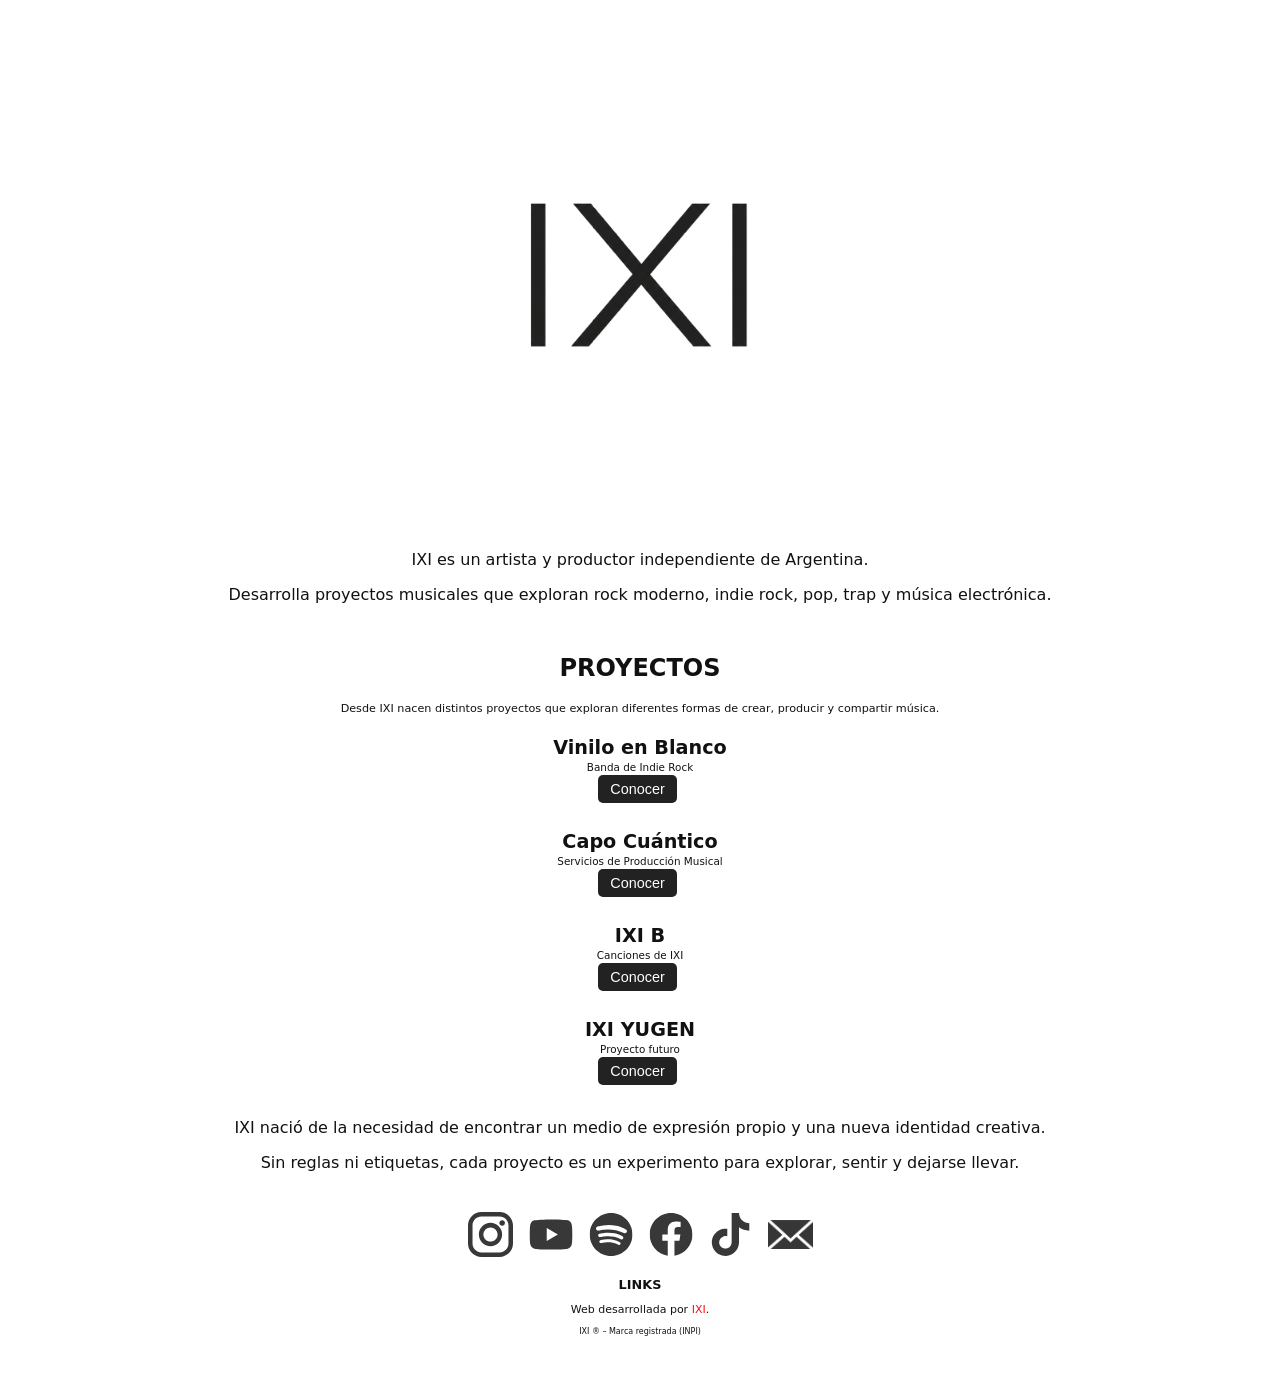
<file: index.html>
<!DOCTYPE html>
<html lang="es">
<head>
  <meta name="description" content="Sitio Web Oficial de IXI. Artista y productor de proyectos musicales independientes en Argentina. Información, música, proyectos y contacto.">
  <link rel="icon" type="image/png" href="favicon.png">
  <meta charset="UTF-8">
  <meta name="viewport" content="width=device-width, initial-scale=1.0">
  <title>IXI - Sitio Web Oficial - Artista</title>
  <meta name="keywords" content="ixi, barreiro, artista, vinilo en blanco, musica, vinilo, blanco, banda, música, rock, pop, canciones, oficial, argentina, indierock, villa regina, ixi b, gestion, ixi musica, ixiar">
  <meta name="author" content="IXI">
  <link rel="stylesheet" href="style.css">

<meta property="og:title" content="IXI - Sitio Web Oficial - Artista">
<meta property="og:description" content="Sitio Web Oficial de IXI. Artista y productor de proyectos musicales independientes en Argentina. Información, música, proyectos y contacto.">
<meta property="og:image" content="https://ixi.com.ar/logo.jpg">
<meta property="og:type" content="website">
<meta property="og:url" content="https://ixi.com.ar/">

<link rel="canonical" href="https://ixi.com.ar/">

<script type="application/ld+json">
{"@context":"https://schema.org", "@graph":[{
      "@type":"Person", "@id":"https://ixi.com.ar/#ixi",
      "name":"IXI", "url":"https://ixi.com.ar/",
      "description":"Artista y productor musical independiente de Argentina.",
      "sameAs":["https://www.instagram.com/ixi.real/",
        "https://www.youtube.com/@ixi-real",
        "https://open.spotify.com/artist/5doXKNecFEUVI3tVZ3wdLP"]},

    { "@type":"MusicGroup", "@id":"https://viniloenblanco.com.ar/#proyecto",
      "name":"Vinilo en Blanco", "url":"https://viniloenblanco.com.ar/"},

    { "@type":"MusicGroup", "@id":"https://ixib.com.ar/#proyecto",
      "name":"IXI B", "url":"https://ixib.com.ar/"},

    {  "@type":"Organization", "@id":"https://capocuantico.com.ar/#proyecto",
      "name":"Capo Cuántico", "url":"https://capocuantico.com.ar/"},

    { "@type":"MusicGroup", "@id":"https://ixiyugen.com.ar/#proyecto",
      "name":"IXI YUGEN", "url":"https://ixiyugen.com.ar/"}]}
</script>
</head>

<body>  

<div class="logo-contenedor reveal"><img src="logo.png" alt="IXI" class="logo-latido"></div>

<p class="reveal">IXI es un artista y productor independiente de Argentina.</p>
<p class="reveal">Desarrolla proyectos musicales que exploran rock moderno, 
indie rock, pop, trap y música electrónica.</p>

<h2 class="reveal" style="margin-top:50px; text-align:center"><a href="/links.html" class="l">PROYECTOS</a></h2>
<p class="reveal" style="font-size:0.7rem;">Desde IXI nacen distintos proyectos que exploran diferentes formas de crear, producir y compartir música.</p>

<table class="reveal"><tbody>
    <tr><td colspan="4"><div class="plataforma"><div class="nombre">Vinilo en Blanco</div>
          <div class="link-crudo"><span>Banda de Indie Rock</span></div><div class="botones">
          <button onclick="window.open('https://viniloenblanco.com.ar','_blank')">Conocer</button></div></div></td></tr>
    <tr><td colspan="4"><div class="plataforma"><div class="nombre">Capo Cuántico</div>
          <div class="link-crudo"><span>Servicios de Producción Musical</span></div><div class="botones">
          <button onclick="window.open('https://capocuantico.com.ar','_blank')">Conocer</button></div></div></td></tr>
    <tr><td colspan="4"><div class="plataforma"><div class="nombre">IXI B</div>
          <div class="link-crudo"><span>Canciones de IXI</span></div><div class="botones">
          <button onclick="window.open('https://ixib.com.ar','_blank')">Conocer</button></div></div></td></tr>
    <tr><td colspan="4"><div class="plataforma"><div class="nombre">IXI YUGEN</div>
          <div class="link-crudo"><span>Proyecto futuro</span></div><div class="botones">
          <button onclick="window.open('https://ixiyugen.com.ar','_blank')">Conocer</button></div></div></td></tr>
</tbody></table>
   
<p class="reveal">IXI nació de la necesidad de encontrar un medio de expresión 
propio y una nueva identidad creativa.</p>
<p class="reveal">Sin reglas ni etiquetas, cada proyecto es un experimento 
para explorar, sentir y dejarse llevar.</p>

<div class="contenedor-redes reveal">
  <a href="https://instagram.com" target="_blank" class="btn-redes"><img src="iglogo.svg" alt="Instagram de IXI" style="filter: invert(85%);"></a>    
  <a href="https://youtube.com" target="_blank" class="btn-redes"><img src="ytlogo.svg" alt="Youtube de IXI" style="filter: invert(85%);"></a>
  <a href="https://spotify.com" target="_blank" class="btn-redes"><img src="spotilogo.svg" alt="Spotify de IXI" style="filter: invert(85%);"></a>   
  <a href="https://facebook.com" target="_blank" class="btn-redes"><img src="fblogo.svg" alt="Facebook de IXI" style="filter: invert(85%);"></a>   
  <a href="https://tiktok.com" target="_blank" class="btn-redes"><img src="tiktoklogo.svg" alt="TikTok de IXI" style="filter: invert(85%);"></a>    
  <a href="mailto:ixi@ixi.com.ar" class="btn-redes"><img src="correologo.png" alt="Contacto" style="filter: invert(21%);"></a>
</div>

<h2 class="reveal" style="text-align: center; font-size: 0.8rem;"><a href="/links.html" class="l">LINKS</a></h2>

<div class="footer reveal">
  <p style="font-size: 11px;">Web desarrollada por <a href="https://ixi.com.ar" class="l" style="color: rgb(253, 13, 13);">IXI</a>.</p>
  <p style="font-size: 8px;">IXI ® – Marca registrada (INPI)</p></div>

<script src="/animaciones.js"></script>

</body>
</html>
</file>
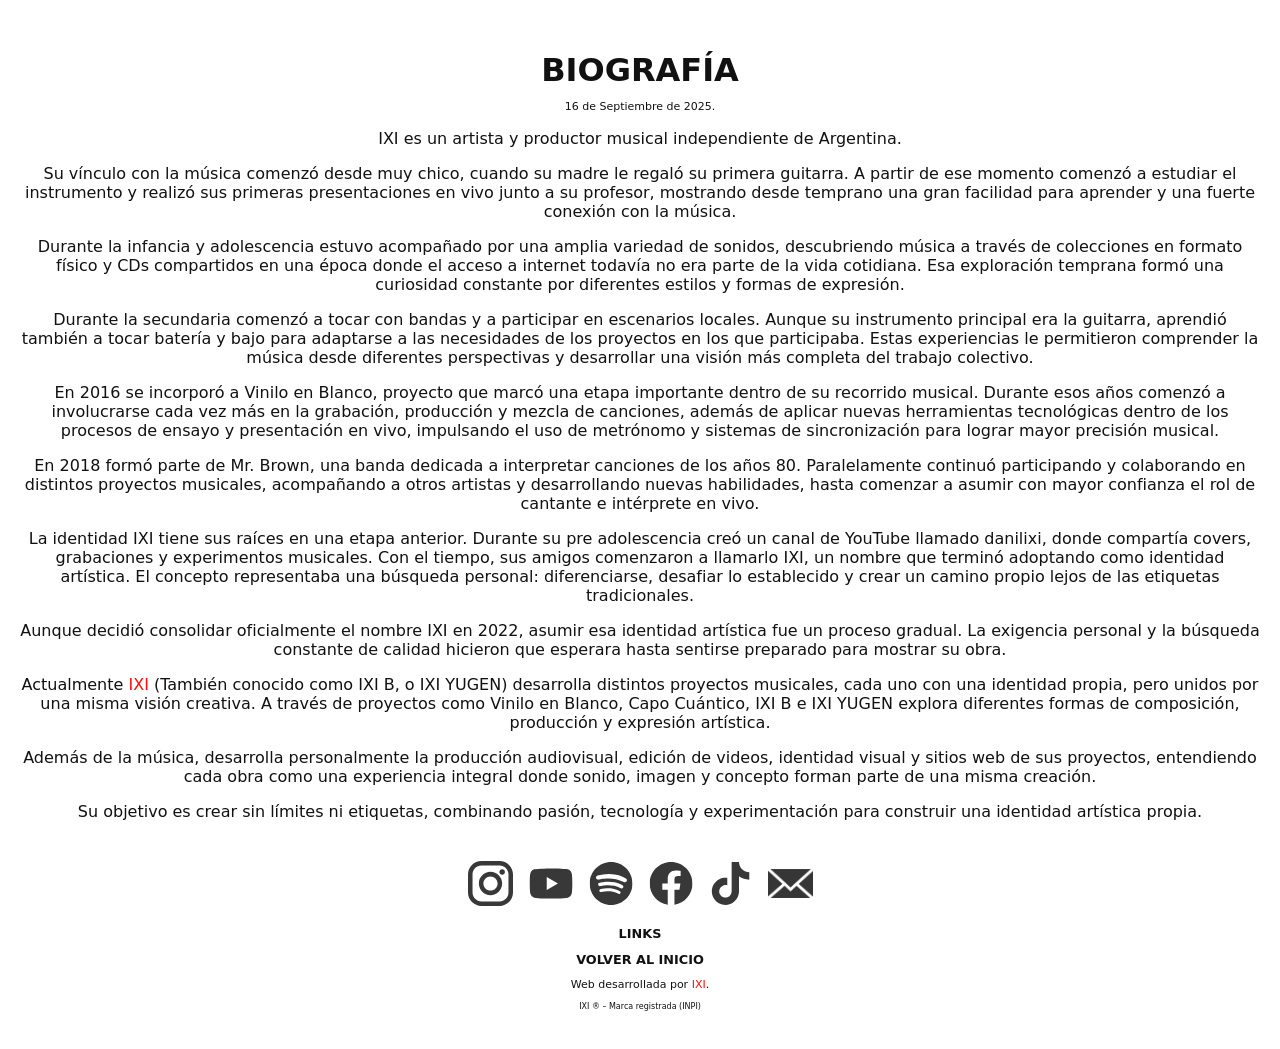
<file: bio.html>
<!DOCTYPE html>
<html lang="es">
<head>
  <meta name="description" content="Biografía de IXI. Artista y productor de proyectos musicales independientes en Argentina. Información, música, proyectos y contacto.">
  <link rel="icon" type="image/png" href="favicon.png">
  <meta charset="UTF-8">
  <meta name="viewport" content="width=device-width, initial-scale=1.0">
  <title>IXI - Biografía Oficial - Artista</title>
  <meta name="keywords" content="ixi, barreiro, biogragía, artista, vinilo en blanco, musica, vinilo, blanco, banda, música, rock, pop, canciones, oficial, argentina, indierock, villa regina, ixi b, gestion, ixi musica, ixiar">
  <meta name="author" content="IXI">
<link rel="stylesheet" href="style.css">
</head>

<body>
<h1 class="reveal">BIOGRAFÍA</h1>

<!-- Biografía -->
<p style="font-size: 11px;" class="reveal">16 de Septiembre de 2025.</p>
<p class="reveal">IXI es un artista y productor musical independiente de Argentina.</p>
<p class="reveal">Su vínculo con la música comenzó desde muy chico, cuando su madre le regaló su primera guitarra. A partir de ese momento comenzó a estudiar el instrumento y realizó sus primeras presentaciones en vivo junto a su profesor, mostrando desde temprano una gran facilidad para aprender y una fuerte conexión con la música.</p>
<p class="reveal">Durante la infancia y adolescencia estuvo acompañado por una amplia variedad de sonidos, descubriendo música a través de colecciones en formato físico y CDs compartidos en una época donde el acceso a internet todavía no era parte de la vida cotidiana. Esa exploración temprana formó una curiosidad constante por diferentes estilos y formas de expresión.</p>
<p class="reveal">Durante la secundaria comenzó a tocar con bandas y a participar en escenarios locales. Aunque su instrumento principal era la guitarra, aprendió también a tocar batería y bajo para adaptarse a las necesidades de los proyectos en los que participaba. Estas experiencias le permitieron comprender la música desde diferentes perspectivas y desarrollar una visión más completa del trabajo colectivo.</p>
<p class="reveal">En 2016 se incorporó a Vinilo en Blanco, proyecto que marcó una etapa importante dentro de su recorrido musical. Durante esos años comenzó a involucrarse cada vez más en la grabación, producción y mezcla de canciones, además de aplicar nuevas herramientas tecnológicas dentro de los procesos de ensayo y presentación en vivo, impulsando el uso de metrónomo y sistemas de sincronización para lograr mayor precisión musical.</p>
<p class="reveal">En 2018 formó parte de Mr. Brown, una banda dedicada a interpretar canciones de los años 80. Paralelamente continuó participando y colaborando en distintos proyectos musicales, acompañando a otros artistas y desarrollando nuevas habilidades, hasta comenzar a asumir con mayor confianza el rol de cantante e intérprete en vivo.</p>
<p class="reveal">La identidad IXI tiene sus raíces en una etapa anterior. Durante su pre adolescencia creó un canal de YouTube llamado danilixi, donde compartía covers, grabaciones y experimentos musicales. Con el tiempo, sus amigos comenzaron a llamarlo IXI, un nombre que terminó adoptando como identidad artística. El concepto representaba una búsqueda personal: diferenciarse, desafiar lo establecido y crear un camino propio lejos de las etiquetas tradicionales.</p>
<p class="reveal">Aunque decidió consolidar oficialmente el nombre IXI en 2022, asumir esa identidad artística fue un proceso gradual. La exigencia personal y la búsqueda constante de calidad hicieron que esperara hasta sentirse preparado para mostrar su obra.</p>
<p class="reveal">Actualmente <a href="https://ixi.com.ar" class="l" style="color: rgb(253, 13, 13);">IXI</a> (También conocido como IXI B, o IXI YUGEN) desarrolla distintos proyectos musicales, cada uno con una identidad propia, pero unidos por una misma visión creativa. A través de proyectos como Vinilo en Blanco, Capo Cuántico, IXI B e IXI YUGEN explora diferentes formas de composición, producción y expresión artística.</p>
<p class="reveal">Además de la música, desarrolla personalmente la producción audiovisual, edición de videos, identidad visual y sitios web de sus proyectos, entendiendo cada obra como una experiencia integral donde sonido, imagen y concepto forman parte de una misma creación.</p>
<p class="reveal">Su objetivo es crear sin límites ni etiquetas, combinando pasión, tecnología y experimentación para construir una identidad artística propia.</p>

<div class="contenedor-redes reveal">
  <a href="https://instagram.com" target="_blank" class="btn-redes"><img src="iglogo.svg" alt="Instagram de IXI" style="filter: invert(85%);"></a>    
  <a href="https://youtube.com" target="_blank" class="btn-redes"><img src="ytlogo.svg" alt="Youtube de IXI" style="filter: invert(85%);"></a>
  <a href="https://spotify.com" target="_blank" class="btn-redes"><img src="spotilogo.svg" alt="Spotify de IXI" style="filter: invert(85%);"></a>   
  <a href="https://facebook.com" target="_blank" class="btn-redes"><img src="fblogo.svg" alt="Facebook de IXI" style="filter: invert(85%);"></a>   
  <a href="https://tiktok.com" target="_blank" class="btn-redes"><img src="tiktoklogo.svg" alt="TikTok de IXI" style="filter: invert(85%);"></a>    
  <a href="mailto:ixi@ixi.com.ar" class="btn-redes"><img src="correologo.png" alt="Contacto" style="filter: invert(21%);"></a>
</div>

<h2 style="text-align: center; font-size: 0.8rem;" class="reveal"><a href="/links.html" class="l">LINKS</a></h2>
<h2 style="text-align: center; font-size: 0.8rem;" class="reveal"><a href="/index.html" class="l">VOLVER AL INICIO</a></h2>

<!-- Pié de Página -->
<div class="footer reveal">
<p style="font-size: 11px;">Web desarrollada por <a href="https://ixi.com.ar" class="l" style="color: rgb(253, 13, 13);">IXI</a>.</p>
<p style="font-size: 8px;">IXI ® – Marca registrada (INPI)</p></div>

<script src="/animaciones.js"></script>

</body>
</html>
</file>
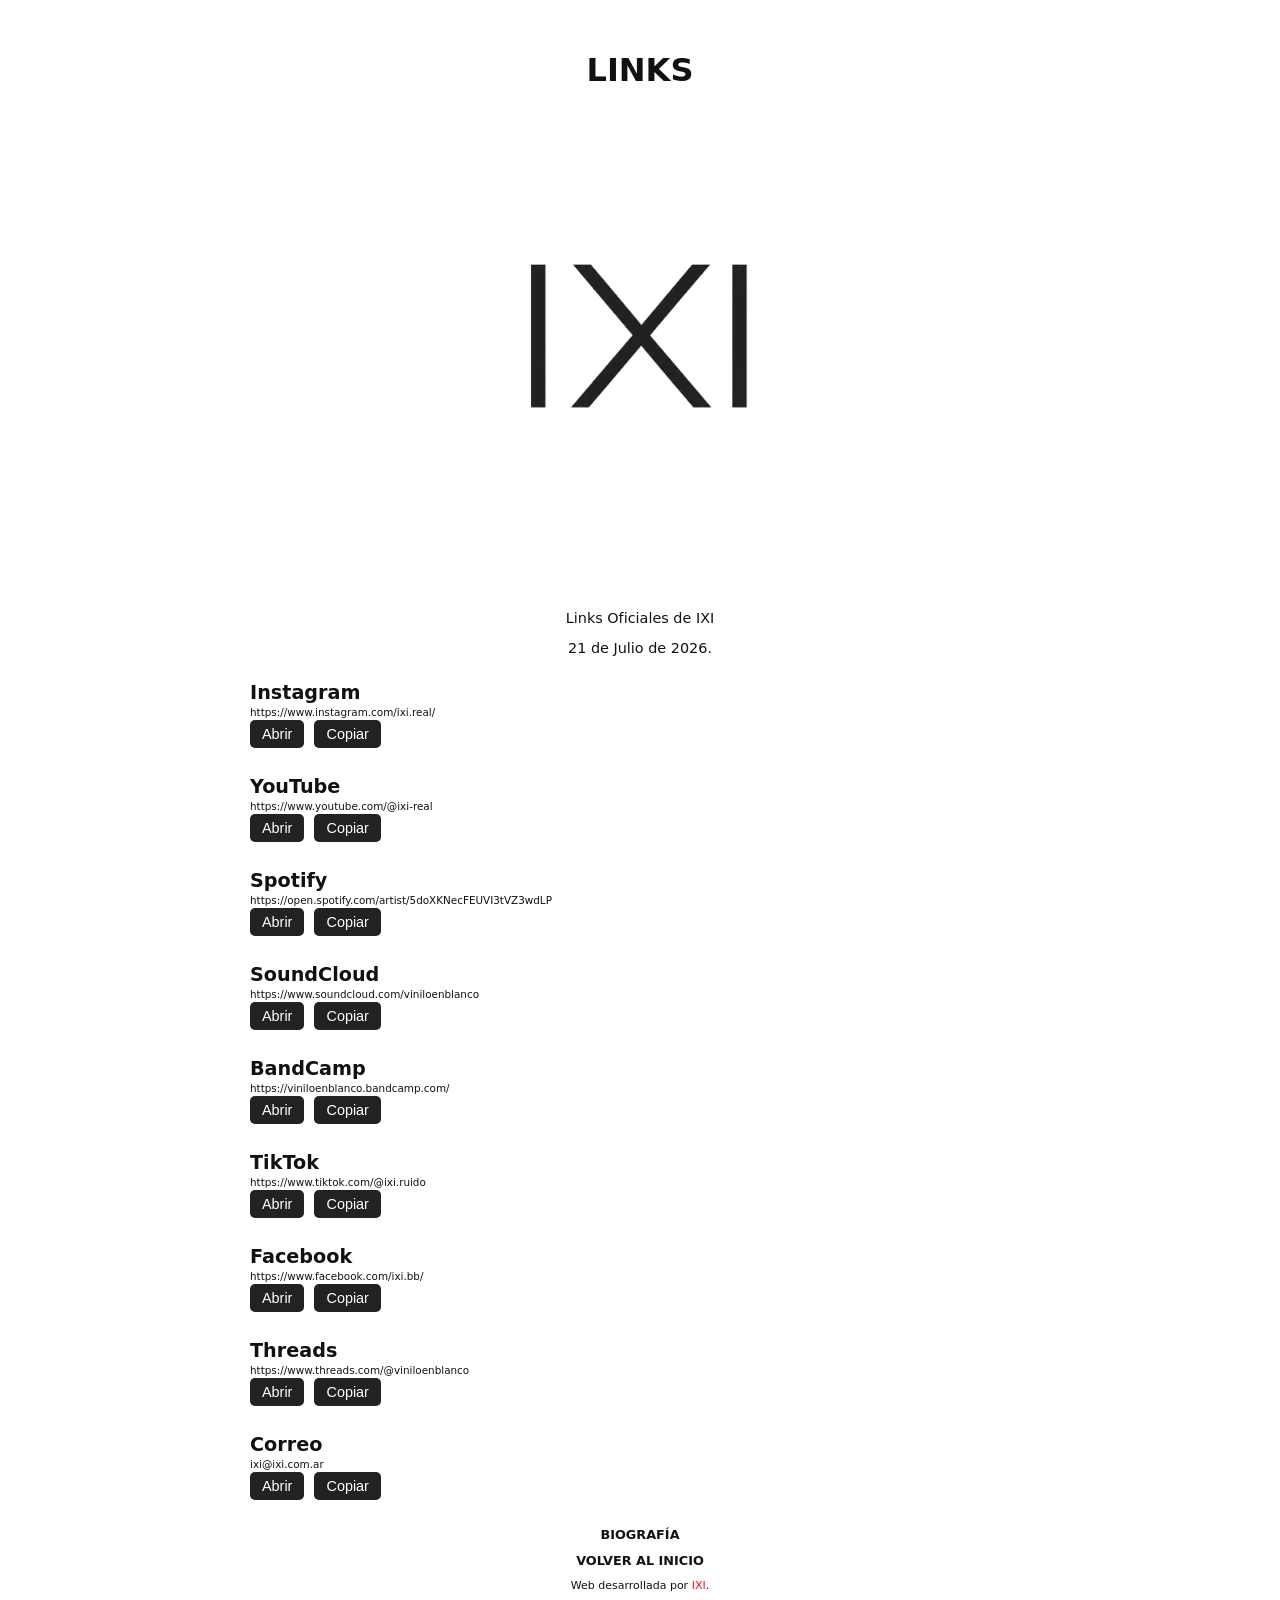
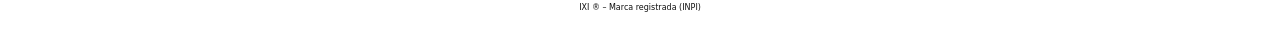
<file: links.html>
<!DOCTYPE html>
<html lang="es">
<head>
  <meta name="description" content="Links oficiales de IXI. Artista Argentino de indierock. Música, novedades y contacto.">
  <link rel="icon" type="image/png" href="favicon.png">
  <meta charset="UTF-8">
  <meta name="viewport" content="width=device-width, initial-scale=1.0">
  <title>IXI - Links</title>
  <meta name="keywords" content="ixi, barreiro, artista, vinilo en blanco, musica, vinilo, blanco, banda, música, rock, pop, canciones, oficial, argentina, indierock, villa regina, ixi b">
  <meta name="author" content="IXI B">
<link rel="stylesheet" href="style.css">
<style>.plataforma {text-align: left;}</style>
</head>


<body>

<h1 class="reveal">LINKS</h1>
<div class="logo-contenedor reveal"><img src="logo.png" alt="IXI LOGO" class="logo-latido"></div>
<p style="font-size: 0.9rem;" class="reveal">Links Oficiales de IXI</p>
<p style="font-size: 0.9rem;" class="reveal">21 de Julio de 2026.</p>

<table class="reveal"><tbody>
    <tr><td colspan="4"><div class="plataforma"><div class="nombre">Instagram</div>
          <div class="link-crudo"><span>https://www.instagram.com/ixi.real/</span></div><div class="botones">
            <button onclick="window.open('https://www.instagram.com/ixi.real/','_blank')">Abrir</button>
            <button onclick="copiarAlPortapapeles('https://www.instagram.com/ixi.real/')">Copiar</button></div></div></td></tr>
    <tr><td colspan="4"><div class="plataforma"><div class="nombre">YouTube</div>
          <div class="link-crudo"><span>https://www.youtube.com/@ixi-real</span></div><div class="botones">
            <button onclick="window.open('https://www.youtube.com/@ixi-real','_blank')">Abrir</button>
            <button onclick="copiarAlPortapapeles('https://www.youtube.com/@ixi-real')">Copiar</button></div></div></td></tr>
    <tr><td colspan="4"><div class="plataforma"><div class="nombre">Spotify</div>
          <div class="link-crudo"><span>https://open.spotify.com/artist/5doXKNecFEUVI3tVZ3wdLP</span></div><div class="botones">
            <button onclick="window.open('https://open.spotify.com/artist/5doXKNecFEUVI3tVZ3wdLP','_blank')">Abrir</button>
            <button onclick="copiarAlPortapapeles('https://open.spotify.com/artist/5doXKNecFEUVI3tVZ3wdLP')">Copiar</button></div></div></td></tr>
    <tr><td colspan="4"><div class="plataforma"><div class="nombre">SoundCloud</div>
          <div class="link-crudo"><span>https://www.soundcloud.com/viniloenblanco</span></div><div class="botones">
            <button onclick="window.open('https://www.soundcloud.com/viniloenblanco','_blank')">Abrir</button>
            <button onclick="copiarAlPortapapeles('https://www.soundcloud.com/viniloenblanco')">Copiar</button></div></div></td></tr>
    <tr><td colspan="4"><div class="plataforma"><div class="nombre">BandCamp</div>
          <div class="link-crudo"><span>https://viniloenblanco.bandcamp.com/</span></div><div class="botones">
            <button onclick="window.open('https://viniloenblanco.bandcamp.com/','_blank')">Abrir</button>
            <button onclick="copiarAlPortapapeles('https://viniloenblanco.bandcamp.com/')">Copiar</button></div></div></td></tr>
    <tr><td colspan="4"><div class="plataforma"><div class="nombre">TikTok</div>
          <div class="link-crudo"><span>https://www.tiktok.com/@ixi.ruido</span></div><div class="botones">
            <button onclick="window.open('https://www.tiktok.com/@ixi.ruido','_blank')">Abrir</button>
            <button onclick="copiarAlPortapapeles('https://www.tiktok.com/@ixi.ruido')">Copiar</button></div></div></td></tr>
    <tr><td colspan="4"><div class="plataforma"><div class="nombre">Facebook</div>
          <div class="link-crudo"><span>https://www.facebook.com/ixi.bb/</span></div><div class="botones">
            <button onclick="window.open('https://www.facebook.com/ixi.bb/','_blank')">Abrir</button>
            <button onclick="copiarAlPortapapeles('https://www.facebook.com/ixi.bb/')">Copiar</button></div></div></td></tr>
    <tr><td colspan="4"><div class="plataforma"><div class="nombre">Threads</div>
          <div class="link-crudo"><span>https://www.threads.com/@viniloenblanco</span></div><div class="botones">
            <button onclick="window.open('https://www.threads.com/@viniloenblanco','_blank')">Abrir</button>
            <button onclick="copiarAlPortapapeles('https://www.threads.com/@viniloenblanco')">Copiar</button></div></div></td></tr>
    <tr><td colspan="4"><div class="plataforma"><div class="nombre">Correo</div>
          <div class="link-crudo"><span>ixi@ixi.com.ar</span></div><div class="botones">
            <button onclick="window.open('mailto:ixi@ixi.com.ar','_blank')">Abrir</button>
            <button onclick="copiarAlPortapapeles('ixi@ixi.com.ar')">Copiar</button></div></div></td></tr>
</tbody></table>

<script>
  function copiarAlPortapapeles(texto) {
    navigator.clipboard.writeText(texto).then(() => {
      alert('¡Link copiado al portapapeles!');
    }).catch(err => {alert('Error al copiar: ' + err);});}
</script>

<h2 style="text-align: center; font-size: 0.8rem;" class="reveal"><a href="/bio.html" class="l">BIOGRAFÍA</a></h2>
<h2 style="text-align: center; font-size: 0.8rem;" class="reveal"><a href="/index.html" class="l">VOLVER AL INICIO</a></h2>


<div class="footer reveal">
  <p style="font-size: 11px;">Web desarrollada por <a href="https://ixi.com.ar" class="l" style="color: rgb(253, 13, 13);">IXI</a>.</p>
  <p style="font-size: 8px;">IXI ® – Marca registrada (INPI)</p></div>

<script src="/animaciones.js"></script>

</body>
</html>
</file>
<file: style.css>
/* Efecto de fondo respirando */
body {
  margin:0;
  min-height:100vh;
  box-sizing:border-box;
  background-color:#FFFFFF;
  animation: respirar 8s infinite alternate;
  color:#111;
  font-family:system-ui,sans-serif;
  text-align:center;
  padding:30px 20px;
  overflow-x:hidden;}

@media(max-width:700px){
body{  padding:25px 15px;}}  
  
@keyframes respirar {
  0%   { background-color: #FFFFFF; }
  25%  { background-color: #F0F0F0; }
  50%  { background-color: #E0E0E0; }
  75%  { background-color: #F0F0F0; }
  100% { background-color: #FFFFFF; }}

/* Configuración para estilo visual de enlaces */
.l {color: inherit;          /* mismo color que texto */
      text-decoration: none;   /* sin subrayado */
      cursor: pointer;         /* sin la manito */
      pointer-events: auto;    /* mantiene el click activo */}

/* Estilo de Botones de Tabla */      
    h1 {margin-bottom: 2px;}
    table {width: 90%; max-width: 800px; margin: 0 auto;
      border-collapse: collapse;}
    td {border: none; padding: 10px; vertical-align: top;}
    .plataforma {text-align: center; margin-bottom: 2px;}
    .plataforma .nombre {font-weight: bold;
      font-size: 1.2rem; margin-bottom: 2px;}
    .plataforma .link-crudo span {font-size: 0.65rem;
      word-break: break-word; display: block;
      margin-bottom: 2px;}
    .plataforma .botones button {padding:6px 12px; cursor:pointer;
      border:none; border-radius:5px; background-color:#222;
      color:white; font-size:0.9rem; margin-right:5px;
      margin-bottom:5px;
      transition:   background-color 0.3s ease,
      transform 0.3s ease,  box-shadow 0.3s ease;}
    .plataforma .botones button:hover {background-color:#555;
      transform:translateY(0.5px);
      box-shadow:0 2px 15px rgba(0,0,0,0.25);} 
    .plataforma .botones button:active {transform:scale(0.75);
      box-shadow:0 4px 8px rgba(0,0,0,0.3);}
    
/* Contenedor de las redes para centrarlas */
    .contenedor-redes {display: flex; justify-content: center;
      align-items: center; flex-wrap: wrap;
      gap: 15px; /* Espacio uniforme entre cada red social */
      margin: 40px auto 20px auto;
      max-width: 400px; /* Evita que se estiren de más en PC */}

/* Estilo y efecto de los botones de redes */
    .btn-redes {display:inline-block; width:45px;
     transition: transform 0.35s ease, filter 0.35s ease,
     box-shadow 0.35s ease;
     border-radius:50%;}
    .btn-redes:hover {transform:
     translateY(-1px) scale(1.15);
     filter:drop-shadow(0 4px 8px rgba(0,0,0,0.3));}
    .btn-redes:active {transform:scale(0.9);
     filter:drop-shadow(0 3px 4px rgba(0,0,0,0.3));}
/* Estilo limpio para las imágenes internas */
    .btn-redes img {width: 100%; height: auto; display: block;}

/* Animación de latido para el logo principal */
    @keyframes latir {0% { transform: scale(1); }
      50% { transform: scale(1.04); } /* Crece un 4% muy sutilmente */
      100% { transform: scale(1); }}
.logo-latido{width:min(80vw,500px); max-width:500px;
  height:auto; display:block;
  animation:latir 4s infinite ease-in-out;}

.logo-contenedor{display:inline-block;}

/* Entrada suave al hacer scroll */
.reveal{opacity:0; transform:translateY(40px);
  transition: opacity 0.8s ease, transform 0.8s ease;
  will-change: opacity, transform;}

.reveal.visible{opacity:1; transform:translateY(0);}

html{scroll-behavior:smooth;}
</file>
